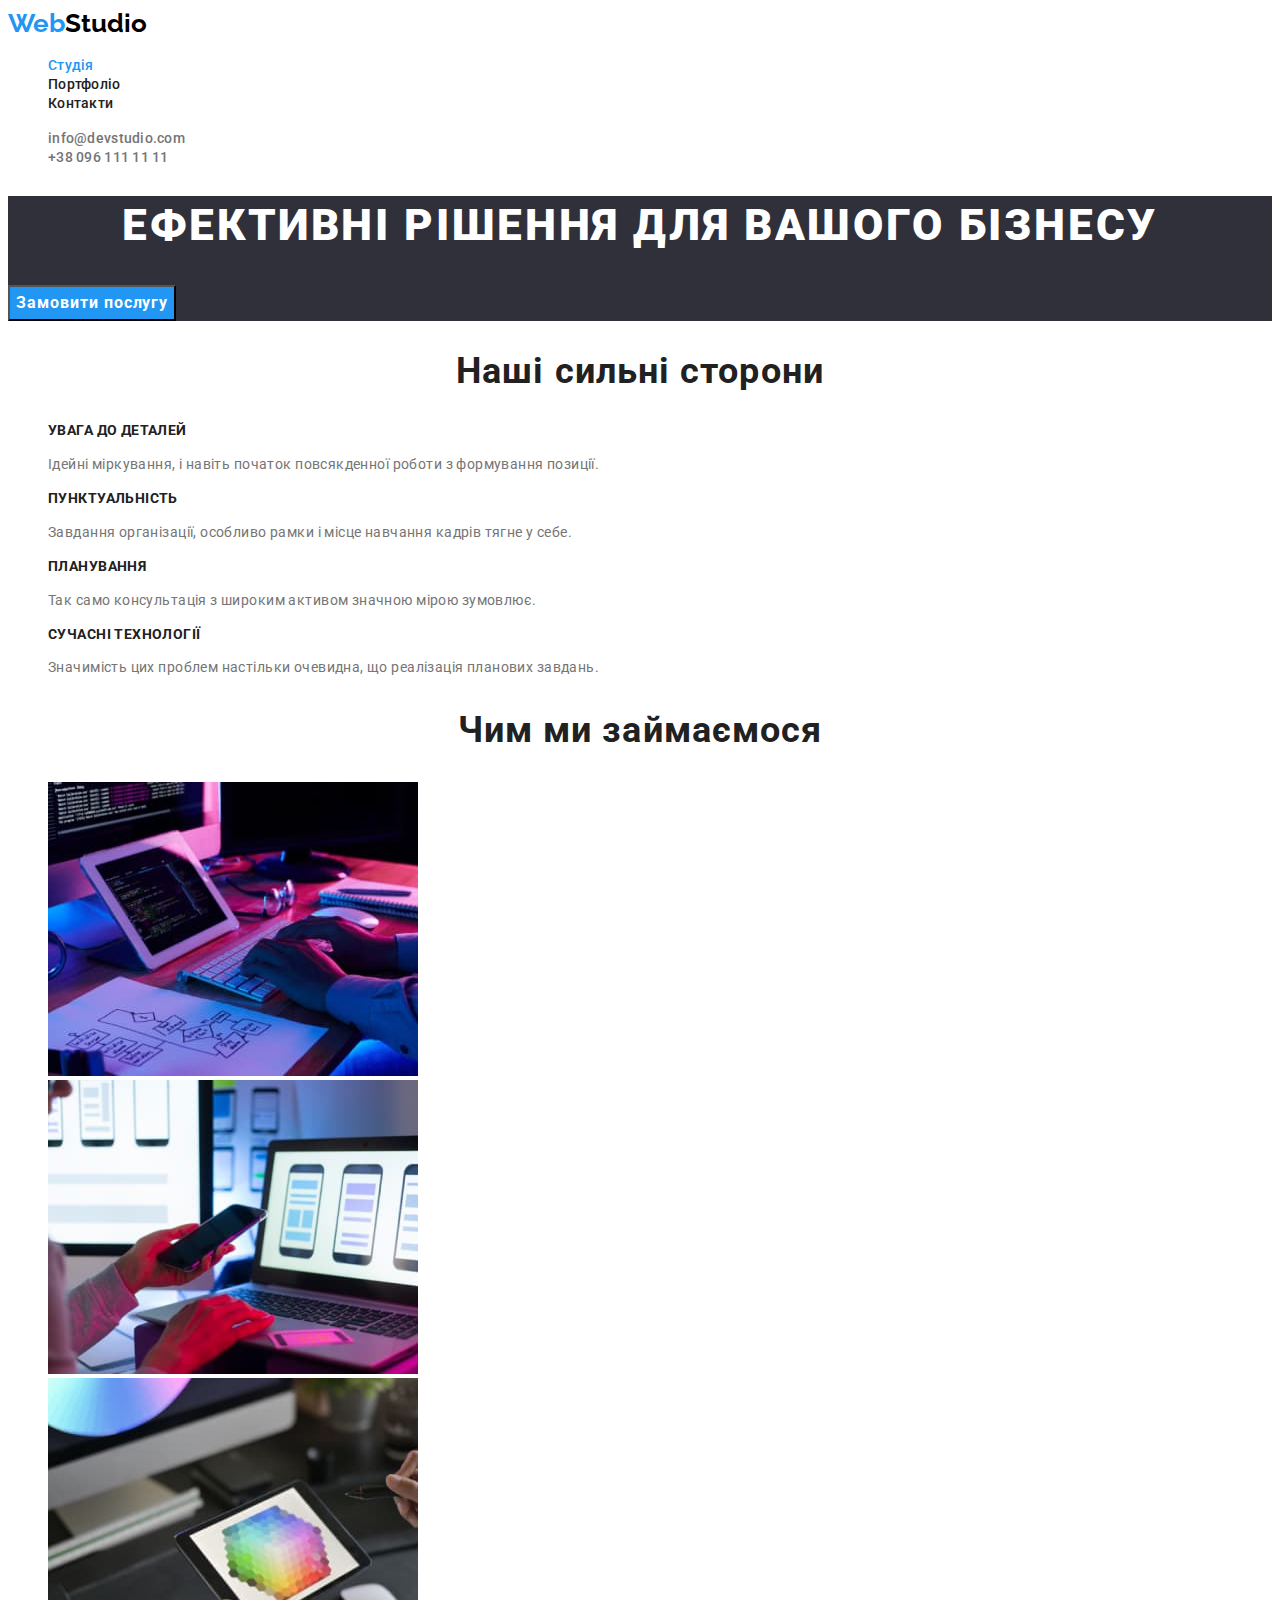
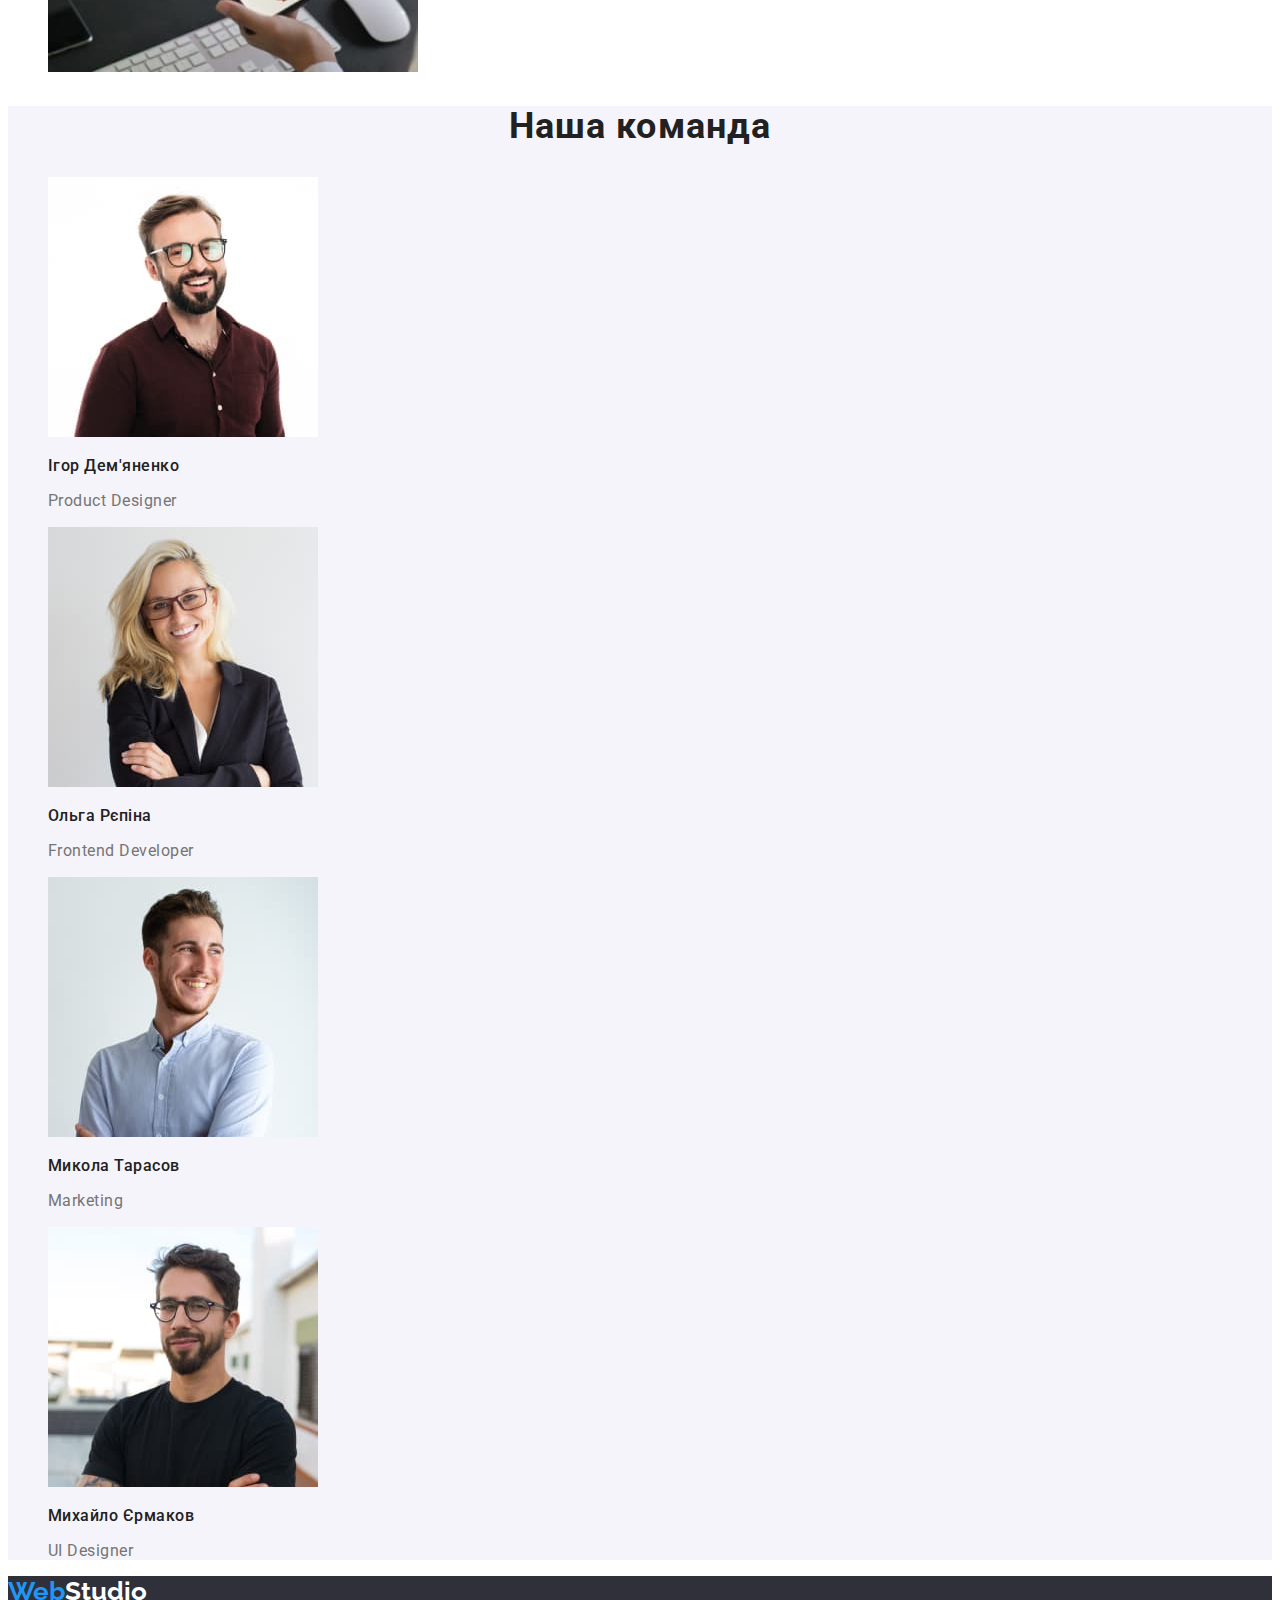
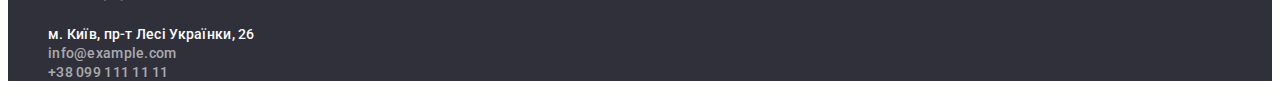
<file: index.html>
<!DOCTYPE html>
<html lang="uk">
  <head>
    <meta charset="UTF-8" />
    <meta http-equiv="X-UA-Compatible" content="IE=edge" />
    <meta name="viewport" content="width=device-width, initial-scale=1.0" />
    <title>Студія</title>
    <link
      href="https://fonts.googleapis.com/css2?family=Raleway:wght@700&family=Roboto:wght@400;500;700;900&display=swap"
      rel="stylesheet"
    />
    <link rel="stylesheet" href="./css/style.css" />
  </head>
  <body>
    <!-- HEADER -->
    <header class="header">
      <nav class="header-nav">
        <!-- ЛОГО -->
        <a class="logo" href="./index.html"><span class="blue">Web</span>Studio</a>

        <!-- НАВІГАЦІЙНИЙ СПИСОК -->
        <ul class="nav-list">
          <li class="nav-item"><a class="nav-link current" href="">Студія</a></li>
          <li class="nav-item">
            <a class="nav-link" href="./portfolio.html">Портфоліо </a>
          </li>
          <li class="nav-item"><a class="nav-link" href="">Контакти</a></li>
        </ul>
      </nav>

      <!-- ПОСИЛАННЯ АУТЕНТИФІКАЦІЇ -->
      <ul class="auth-list">
        <li class="auth-item">
          <a class="auth-link" href="mailto:info@devstudio.com">info@devstudio.com</a>
        </li>
        <li class="auth-item">
          <a class="auth-link" href="tel:+380961111111">+38 096 111 11 11</a>
        </li>
      </ul>
    </header>
    <!-- HEADER END -->
    <main>
      <!-- ГЕРОЙ -->
      <section class="hero">
        <h1 class="hero-title">Ефективні рішення для вашого бізнесу</h1>
        <button class="hero-button" type="button">Замовити послугу</button>
      </section>

      <!-- СИЛЬНІ СТОРОНИ -->
      <section class="section">
        <h2 class="section-title">Наші сильні сторони</h2>
        <ul class="pros-list">
          <li class="pros-item">
            <h3 class="pros-title">увага до деталей</h3>
            <p class="pros-text">
              Ідейні міркування, і навіть початок повсякденної роботи з формування позиції.
            </p>
          </li>
          <li class="pros-item">
            <h3 class="pros-title">пунктуальність</h3>
            <p class="pros-text">
              Завдання організації, особливо рамки і місце навчання кадрів тягне у себе.
            </p>
          </li>
          <li class="pros-item">
            <h3 class="pros-title">планування</h3>
            <p class="pros-text">Так само консультація з широким активом значною мірою зумовлює.</p>
          </li>
          <li class="pros-item">
            <h3 class="pros-title">сучасні технології</h3>
            <p class="pros-text">
              Значимість цих проблем настільки очевидна, що реалізація планових завдань.
            </p>
          </li>
        </ul>
      </section>

      <!-- ЧИМ ЗАЙМАЄМОСЬ -->
      <section class="section">
        <h2 class="section-title">Чим ми займаємося</h2>
        <ul class="work-list">
          <li class="work-item">
            <img
              class="work-img"
              src="./images/index/keyboard1.jpg"
              alt="Программіст друкує код на клавіатурі"
              width="370"
              height="294"
            />
          </li>
          <li class="work-item">
            <img
              class="work-img"
              src="./images/index/phone-laptop2.jpg"
              alt="Людина тримає смартфон у лівій руці та свайпає по тачпаду правою рукою"
              width="370"
              height="294"
            />
          </li>
          <li class="work-item">
            <img
              class="work-img"
              src="./images/index/table3.jpg"
              alt="Дизайнер тримає планшет в лівій руці та вибирає колір на палітрі стілусом"
              width="370"
              height="294"
            />
          </li>
        </ul>
      </section>

      <!-- НАША КОМАНДА -->
      <section class="section bg-light">
        <h2 class="section-title">Наша команда</h2>
        <ul class="team-list">
          <li class="team-item">
            <img
              class="team-img"
              src="./images/index/igor1.jpg"
              alt="Фото Ігоря Дем'яненко"
              width="270"
              height="260"
            />
            <h3 class="team-title">Ігор Дем'яненко</h3>
            <p class="team-text">Product Designer</p>
          </li>
          <li class="team-item">
            <img
              class="team-img"
              src="./images/index/olga2.jpg"
              alt="Фото Ольги Рєпіної"
              width="270"
              height="260"
            />
            <h3 class="team-title">Ольга Рєпіна</h3>
            <p class="team-text">Frontend Developer</p>
          </li>
          <li class="team-item">
            <img
              class="team-img"
              src="./images/index/mikola3.jpg"
              alt="Фото Миколи Тарасова"
              width="270"
              height="260"
            />
            <h3 class="team-title">Микола Тарасов</h3>
            <p class="team-text">Marketing</p>
          </li>
          <li class="team-item">
            <img
              class="team-img"
              src="./images/index/mihaylo4.jpg"
              alt="Фото Михайла Єрмакова"
              width="270"
              height="260"
            />
            <h3 class="team-title">Михайло Єрмаков</h3>
            <p class="team-text">UI Designer</p>
          </li>
        </ul>
      </section>
    </main>

    <!-- FOOTER -->
    <footer class="footer">
      <a class="logo color-white" href=""><span class="blue">Web</span>Studio</a>
      <address class="footer-address">
        <ul class="nav-list">
          <li class="nav-item">
            <a
              class="nav-link color-white"
              href="https://www.google.com.ua/maps/place/%D0%B1%D1%83%D0%BB.+%D0%9B%D0%B5%D1%81%D0%B8+%D0%A3%D0%BA%D1%80%D0%B0%D0%B8%D0%BD%D0%BA%D0%B8,+26,+%D0%9A%D0%B8%D0%B5%D0%B2,+02000/@50.4265847,30.537711,17.5z/data=!4m5!3m4!1s0x40d4cf0e033ecbe9:0x57a4dffefec77da0!8m2!3d50.4265807!4d30.5383858?hl=ru"
              >м. Київ, пр-т Лесі Українки, 26
            </a>
          </li>
          <li class="nav-item">
            <a class="nav-link color-rgba" href="mailto:info@example.com">info@example.com</a>
          </li>
          <li class="nav-item">
            <a class="nav-link color-rgba" href="tel:+380991111111">+38 099 111 11 11</a>
          </li>
        </ul>
      </address>
    </footer>
    <!-- FOOTER END-->
  </body>
</html>
</file>
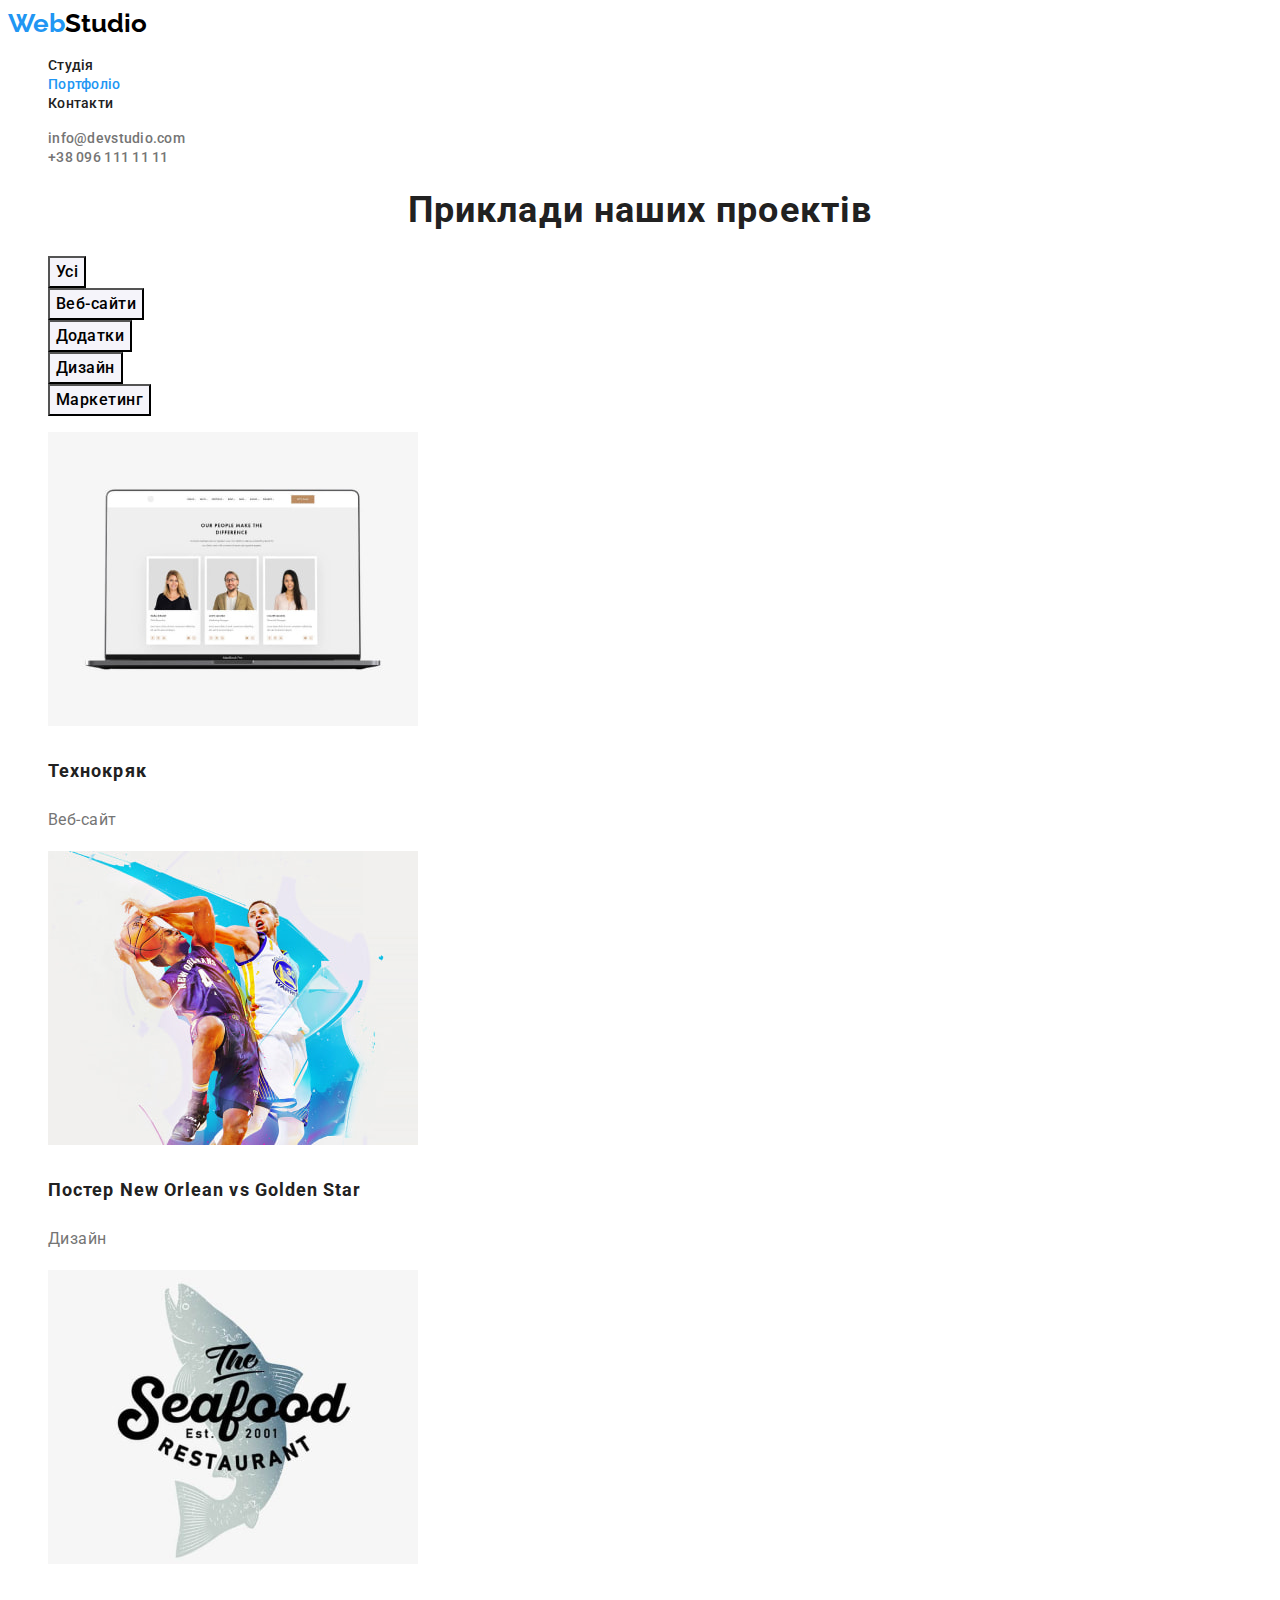
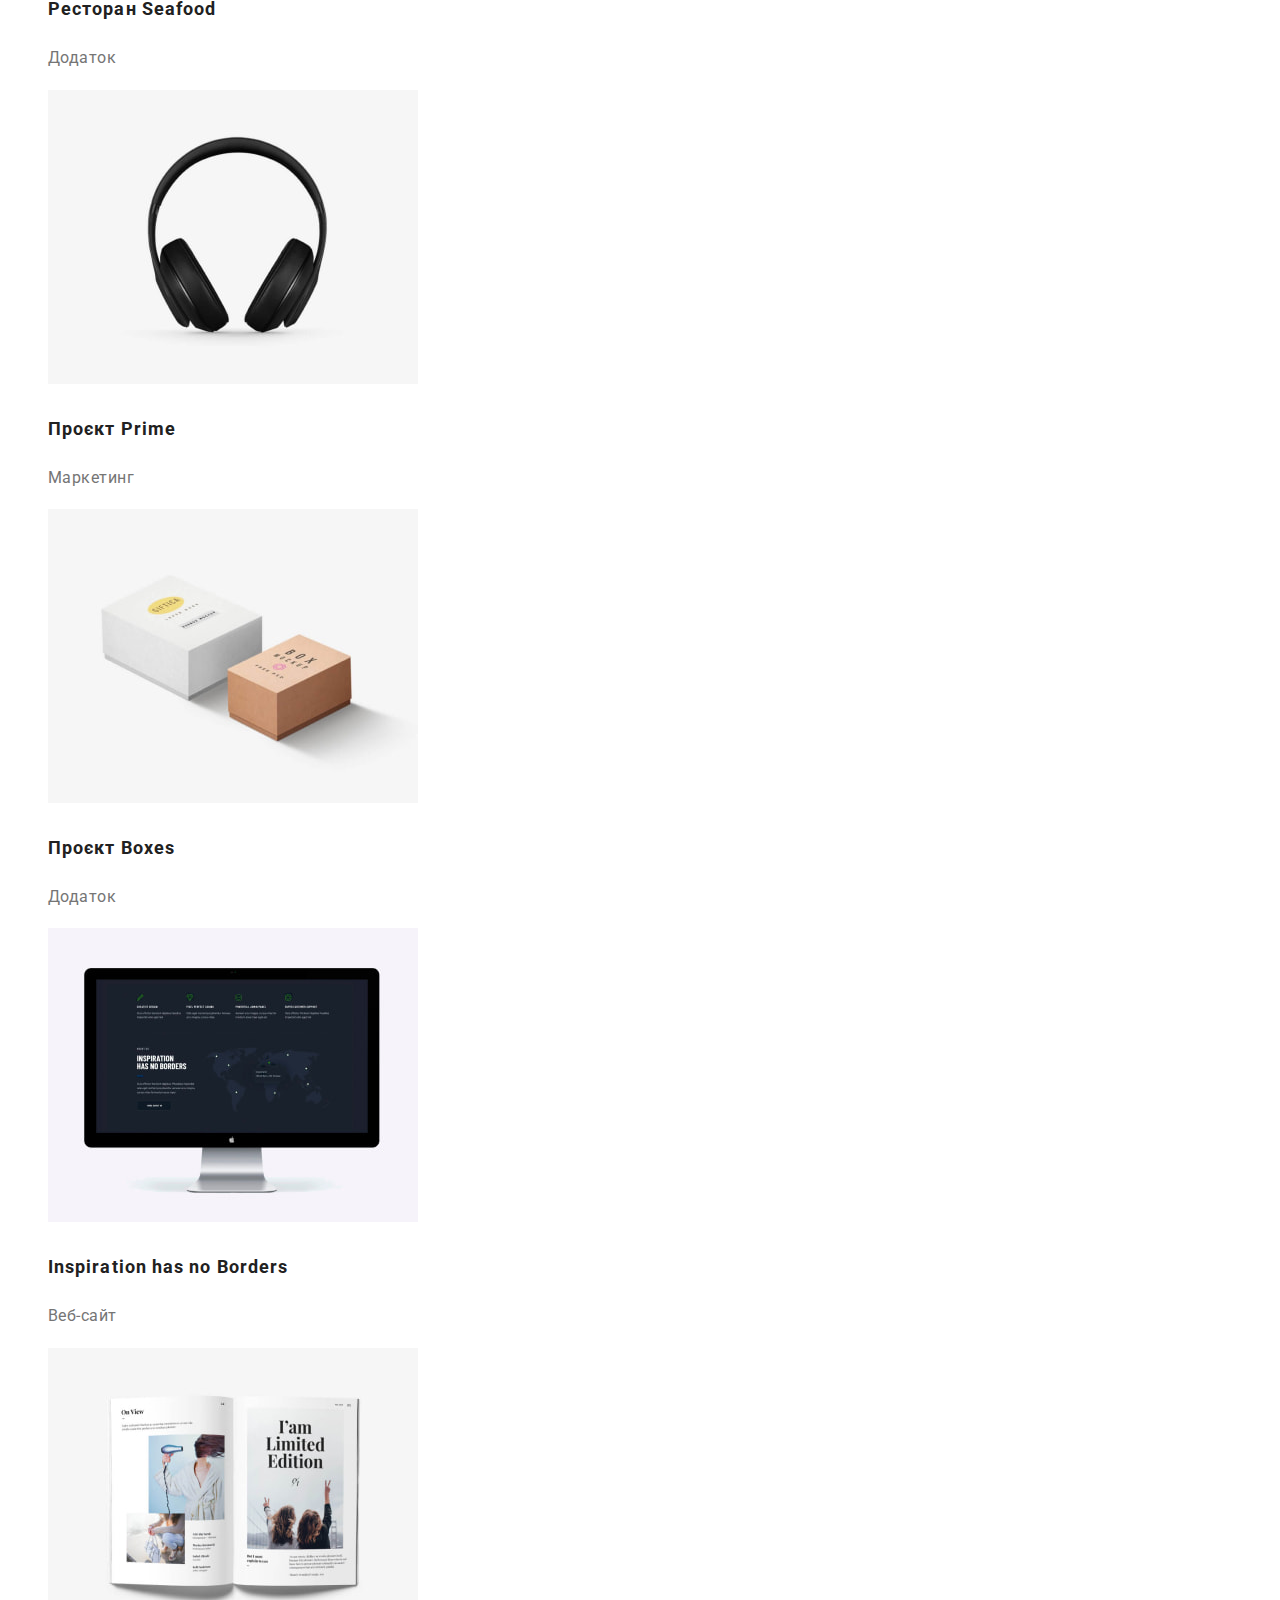
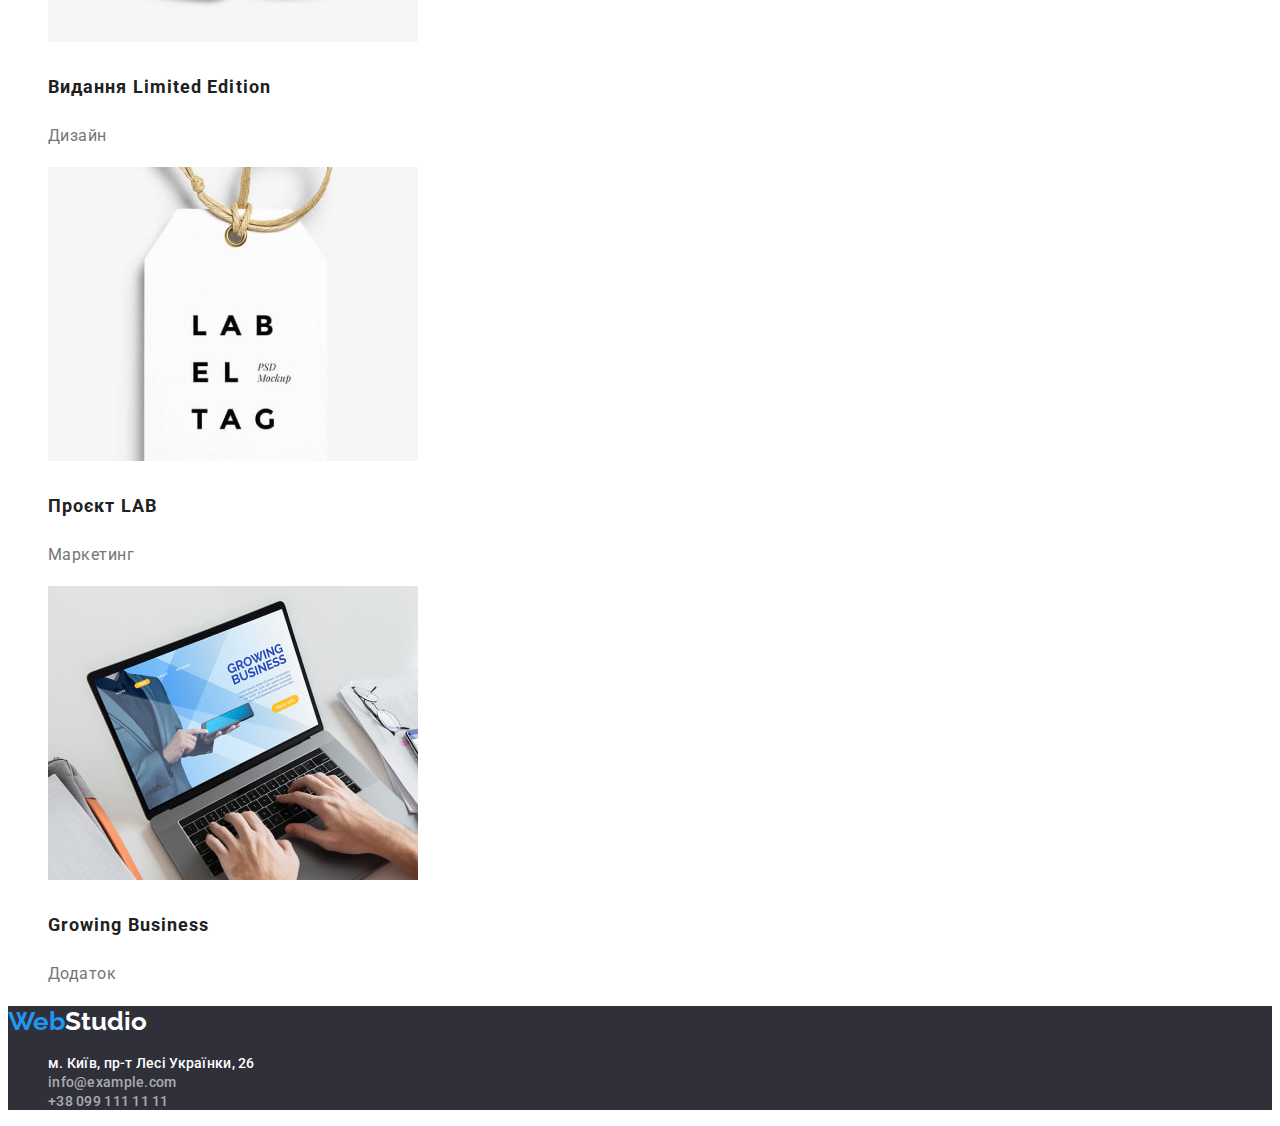
<file: portfolio.html>
<!DOCTYPE html>
<html lang="uk">
  <head>
    <meta charset="UTF-8" />
    <meta http-equiv="X-UA-Compatible" content="IE=edge" />
    <meta name="viewport" content="width=device-width, initial-scale=1.0" />
    <title>Портфоліо</title>
    <link
      href="https://fonts.googleapis.com/css2?family=Raleway:wght@700&family=Roboto:wght@400;500;700;900&display=swap"
      rel="stylesheet"
    />
    <link rel="stylesheet" href="./css/style.css" />
  </head>
  <body>
    <!-- HEADER -->
    <header class="header">
      <nav class="header-nav">
        <!-- ЛОГО -->
        <a class="logo" href="./index.html"><span class="blue">Web</span>Studio</a>

        <!-- НАВІГАЦІЙНИЙ СПИСОК -->
        <ul class="nav-list">
          <li class="nav-item"><a class="nav-link" href="./index.html">Студія</a></li>
          <li class="nav-item">
            <a class="nav-link current" href="">Портфоліо</a>
          </li>
          <li class="nav-item"><a class="nav-link" href="">Контакти</a></li>
        </ul>
      </nav>

      <!-- ПОСИЛАННЯ АУТЕНТИФІКАЦІЇ -->
      <ul class="auth-list">
        <li class="auth-item">
          <a class="auth-link" href="mailto:info@devstudio.com">info@devstudio.com</a>
        </li>
        <li class="auth-item">
          <a class="auth-link" href="tel:+380961111111">+38 096 111 11 11</a>
        </li>
      </ul>
    </header>
    <!-- HEADER END -->
    <main>
      <section class="section">
        <!-- ФІЛЬТР -->
        <h1 class="section-title">Приклади наших проектів</h1>
        <ul class="filter-list">
          <li class="filter-item"><button class="filter-btn" type="button">Усі</button></li>
          <li class="filter-item"><button class="filter-btn" type="button">Веб-сайти</button></li>
          <li class="filter-item"><button class="filter-btn" type="button">Додатки</button></li>
          <li class="filter-item"><button class="filter-btn" type="button">Дизайн</button></li>
          <li class="filter-item"><button class="filter-btn" type="button">Маркетинг</button></li>
        </ul>

        <!-- PROJECTS -->
        <ul class="projects-list">
          <li class="projects-item">
            <a class="projects-link" href="">
              <img
                class="projects-img"
                src="./images/portfolio/laptop.jpg"
                alt="Ноутбук"
                width="370"
                height="294"
              />
              <h2 class="projects-title">Технокряк</h2>
              <p class="projects-text">Веб-сайт</p>
            </a>
          </li>
          <li class="projects-item">
            <a class="projects-link" href="">
              <img
                class="projects-img"
                src="./images/portfolio/basketball-players.jpg"
                alt="Постер баскетбольного матчу New Orlean проти Golden Star"
                width="370"
                height="294"
              />
              <h2 class="projects-title">Постер New Orlean vs Golden Star</h2>
              <p class="projects-text">Дизайн</p>
            </a>
          </li>
          <li class="projects-item">
            <a class="projects-link" href="">
              <img
                class="projects-img"
                src="./images/portfolio/seafood.jpg"
                alt="Логотип ресторану Seafood"
                width="370"
                height="294"
              />
              <h2 class="projects-title">Ресторан Seafood</h2>
              <p class="projects-text">Додаток</p>
            </a>
          </li>
          <li class="projects-item">
            <a class="projects-link" href="">
              <img
                class="projects-img"
                src="./images/portfolio/headphone.jpg"
                alt="Навушники"
                width="370"
                height="294"
              />
              <h2 class="projects-title">Проєкт Prime</h2>
              <p class="projects-text">Маркетинг</p>
            </a>
          </li>
          <li class="projects-item">
            <a class="projects-link" href="">
              <img
                class="projects-img"
                src="./images/portfolio/boxes.jpg"
                alt="Дві коробочки, одна поменьше коричневого кольору, друга побільше білого кольору"
                width="370"
                height="294"
              />
              <h2 class="projects-title">Проєкт Boxes</h2>
              <p class="projects-text">Додаток</p>
            </a>
          </li>
          <li class="projects-item">
            <a class="projects-link" href="">
              <img
                class="projects-img"
                src="./images/portfolio/monitor.jpg"
                alt="Монітор від Apple"
                width="370"
                height="294"
              />
              <h2 class="projects-title">Inspiration has no Borders</h2>
              <p class="projects-text">Веб-сайт</p>
            </a>
          </li>
          <li class="projects-item">
            <a class="projects-link" href="">
              <img
                class="projects-img"
                src="./images/portfolio/book.jpg"
                alt="Книга 'I`m Limited Edition'"
                width="370"
                height="294"
              />
              <h2 class="projects-title">Видання Limited Edition</h2>
              <p class="projects-text">Дизайн</p>
            </a>
          </li>
          <li class="projects-item">
            <a class="projects-link" href="">
              <img
                class="projects-img"
                src="./images/portfolio/tag.jpg"
                alt="Біла бірка з написом"
                width="370"
                height="294"
              />
              <h2 class="projects-title">Проєкт LAB</h2>
              <p class="projects-text">Маркетинг</p>
            </a>
          </li>
          <li class="projects-item">
            <a class="projects-link" href="">
              <img
                class="projects-img"
                src="./images/portfolio/writing-laptop.jpg"
                alt="Ноутбук, на якому друкують текст"
                width="370"
                height="294"
              />
              <h2 class="projects-title">Growing Business</h2>
              <p class="projects-text">Додаток</p>
            </a>
          </li>
        </ul>
      </section>
    </main>

    <!-- FOOTER -->
    <footer class="footer">
      <a class="logo color-white" href=""><span class="blue">Web</span>Studio</a>
      <address class="footer-address">
        <ul class="nav-list">
          <li class="nav-item">
            <a
              class="nav-link color-white"
              href="https://www.google.com.ua/maps/place/%D0%B1%D1%83%D0%BB.+%D0%9B%D0%B5%D1%81%D0%B8+%D0%A3%D0%BA%D1%80%D0%B0%D0%B8%D0%BD%D0%BA%D0%B8,+26,+%D0%9A%D0%B8%D0%B5%D0%B2,+02000/@50.4265847,30.537711,17.5z/data=!4m5!3m4!1s0x40d4cf0e033ecbe9:0x57a4dffefec77da0!8m2!3d50.4265807!4d30.5383858?hl=ru"
              >м. Київ, пр-т Лесі Українки, 26
            </a>
          </li>
          <li class="nav-item">
            <a class="nav-link color-rgba" href="mailto:info@example.com">info@example.com</a>
          </li>
          <li class="nav-item">
            <a class="nav-link color-rgba" href="tel:+380991111111">+38 099 111 11 11</a>
          </li>
        </ul>
      </address>
    </footer>
    <!-- FOOTER END-->
  </body>
</html>
</file>
<file: css/style.css>
:root {
  --main-color: #212121;
  --secondary-color: #757575;
  --active-color: #2196f3;
  --white-color: #ffffff;
  --link-color-rgba: rgba(255, 255, 255, 0.6);
  --bg-dark: #2f303a;
  --bg-light: #f5f4fa;
}
body {
  color: var(--main-color);
  font-family: 'Roboto', sans-serif;
}

/* INDEX.HTML */

/* HEADER */
.header {
}
.header-nav {
}
.logo {
  color: #000000;
  font-family: 'Raleway', sans-serif;

  font-weight: 700;
  font-size: 26px;
  line-height: 1.2;

  text-decoration: none;
}
.blue {
  color: var(--active-color);
}
.nav-list {
  list-style: none;
}
.nav-item {
}
.nav-link {
  font-weight: 500;
  font-size: 14px;
  line-height: 1.15;
  letter-spacing: 0.02em;

  color: var(--main-color);

  text-decoration: none;
}
.nav-list .nav-link.current {
  color: var(--active-color);
}
.nav-link:hover,
.nav-link:focus {
  color: var(--active-color);
}
.auth-list {
  list-style: none;
}
.auth-item {
}
.auth-link {
  font-weight: 500;
  font-size: 14px;
  line-height: 1.14;
  letter-spacing: 0.02em;

  color: var(--secondary-color);

  text-decoration: none;
}
.auth-link:hover,
.auth-link:focus {
  color: var(--active-color);
}

/* ГЕРОЙ */
.hero {
  background-color: var(--bg-dark);
}
.hero-title {
  font-weight: 900;
  font-size: 44px;
  line-height: 1.36;

  text-align: center;
  letter-spacing: 0.06em;
  text-transform: uppercase;

  color: var(--white-color);
}
.hero-button {
  font-family: inherit;
  font-weight: 700;
  font-size: 16px;
  line-height: 1.9;
  letter-spacing: 0.06em;

  color: var(--white-color);
  background-color: var(--active-color);

  cursor: pointer;
}

/* СИЛЬНІ СТОРОНИ */

/* яке повторюється */
.section {
}
.section-title {
  font-weight: 700;
  font-size: 36px;
  line-height: 1.16;
  text-align: center;
  letter-spacing: 0.03em;
}
/* ////яке повторюється */

.pros-list {
  list-style: none;
}
.pros-item {
}
.pros-title {
  font-weight: 700;
  font-size: 14px;
  line-height: 1.14;
  letter-spacing: 0.03em;
  text-transform: uppercase;
}
.pros-text {
  font-size: 14px;
  line-height: 1.71;

  letter-spacing: 0.03em;

  color: var(--secondary-color);
}

/* ЧИМ ЗАЙМАЄМОСЬ */
.work-list {
  list-style: none;
}
.work-item {
}
.work-img {
}

/* НАША КОМАНДА */
.bg-light {
  background-color: var(--bg-light);
}
.team-list {
  list-style: none;
}
.team-item {
}
.team-img {
}
.team-title {
  font-weight: 500;
  font-size: 16px;
  line-height: 1.18;
  letter-spacing: 0.03em;
}
.team-text {
  font-size: 16px;
  line-height: 1.18;
  letter-spacing: 0.03em;

  color: var(--secondary-color);
}

/* FOOTER */

.footer {
  background-color: var(--bg-dark);
}
.color-white {
  color: var(--white-color);
}
.color-rgba {
  color: var(--link-color-rgba);
}
.footer-address {
  font-style: normal;
}
/* END ///INDEX.HTML */

/* PORTFOLIO.HTML */

/* Фільтр */

.filter-list {
  list-style: none;
}
.filter-item {
}
.filter-btn {
  font-family: inherit;
  font-weight: 500;
  font-size: 16px;
  line-height: 1.62;

  background-color: var(--bg-light);

  text-align: center;
  letter-spacing: 0.03em;

  cursor: pointer;
}
.filter-btn:hover,
.filter-btn:focus {
  color: var(--white-color);
  background-color: var(--active-color);
}
/* Приклади проектів */
.projects-list {
  list-style: none;
}
.projects-item {
}
.projects-link {
  font-weight: 700;
  font-size: 18px;
  line-height: 2;

  letter-spacing: 0.06em;
  text-decoration: none;

  color: var(--main-color);
}
.projects-img {
}
.projects-title {
  font-weight: 700;
  font-size: 18px;
  line-height: 2;

  letter-spacing: 0.06em;
}
.projects-text {
  font-weight: 400;
  font-size: 16px;
  line-height: 1.9;

  letter-spacing: 0.03em;

  color: var(--secondary-color);
}
/* END //PORTFOLIO.HTML */
</file>
